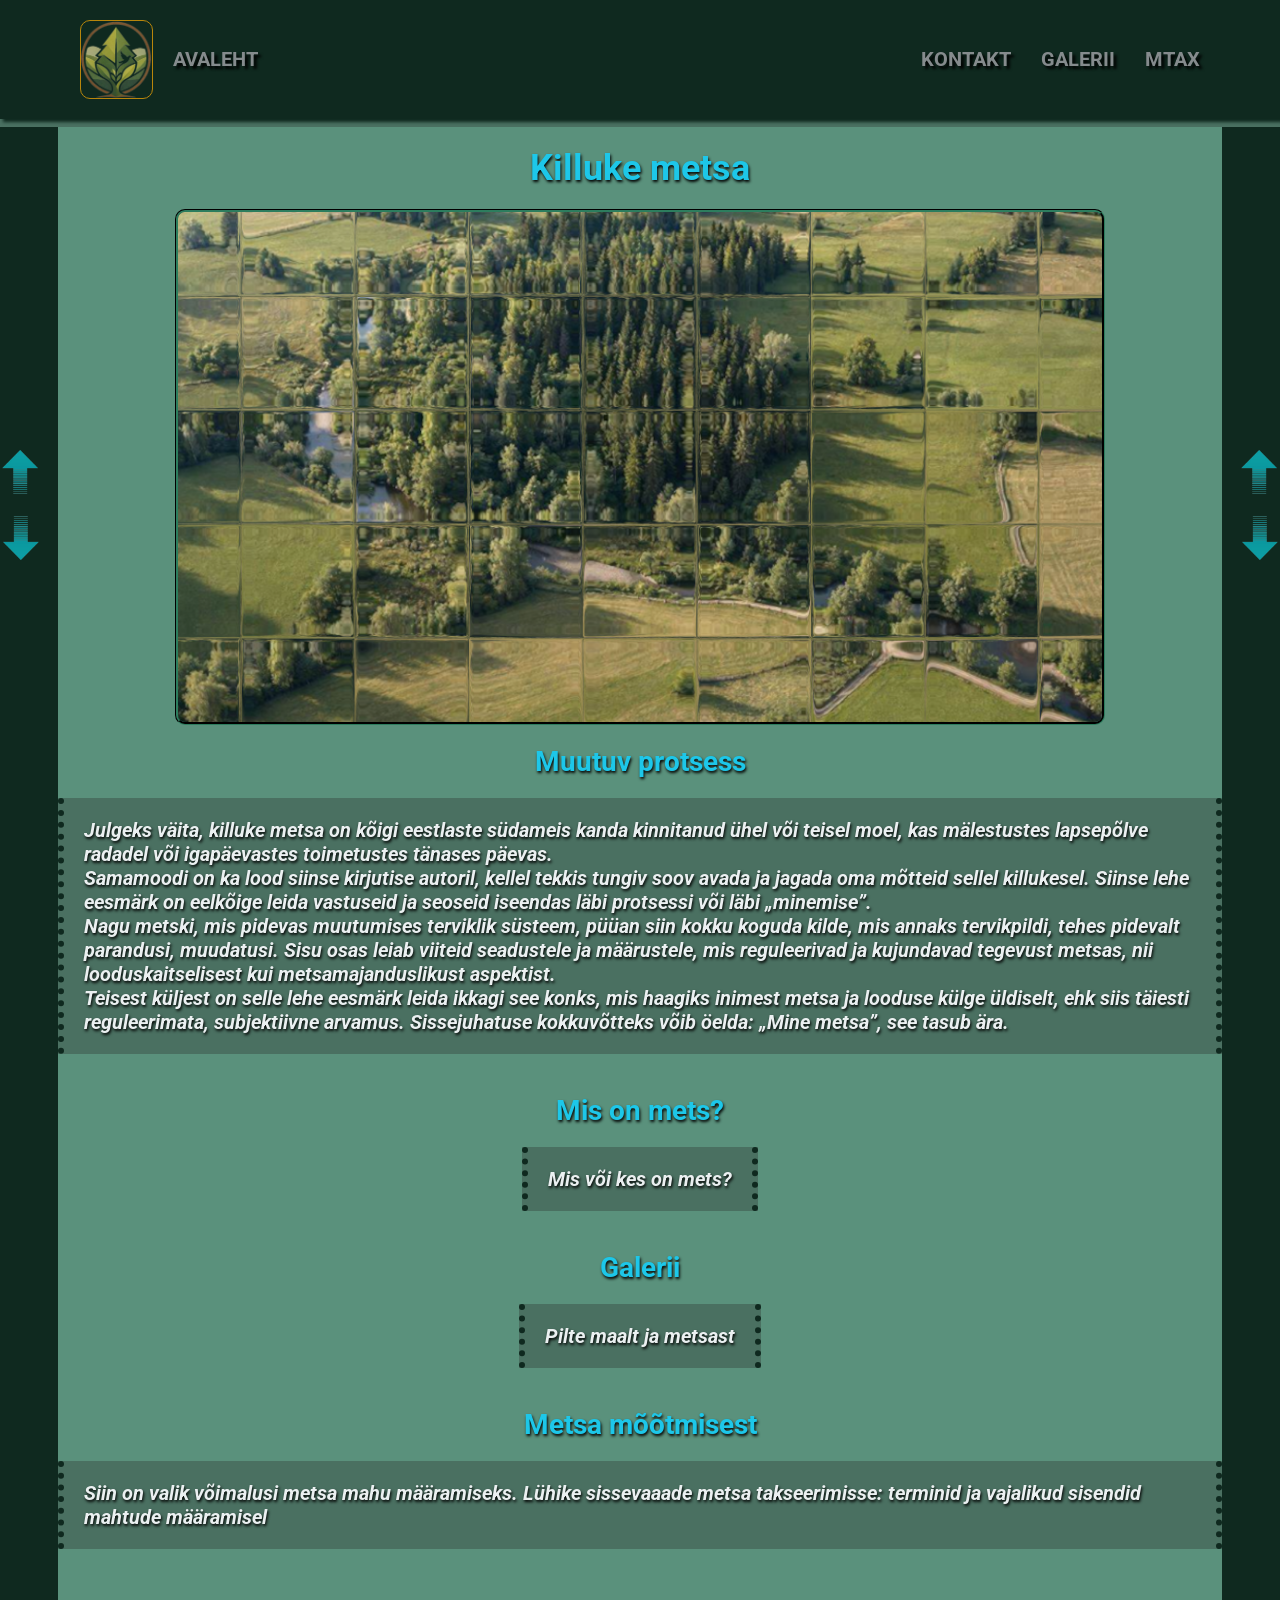
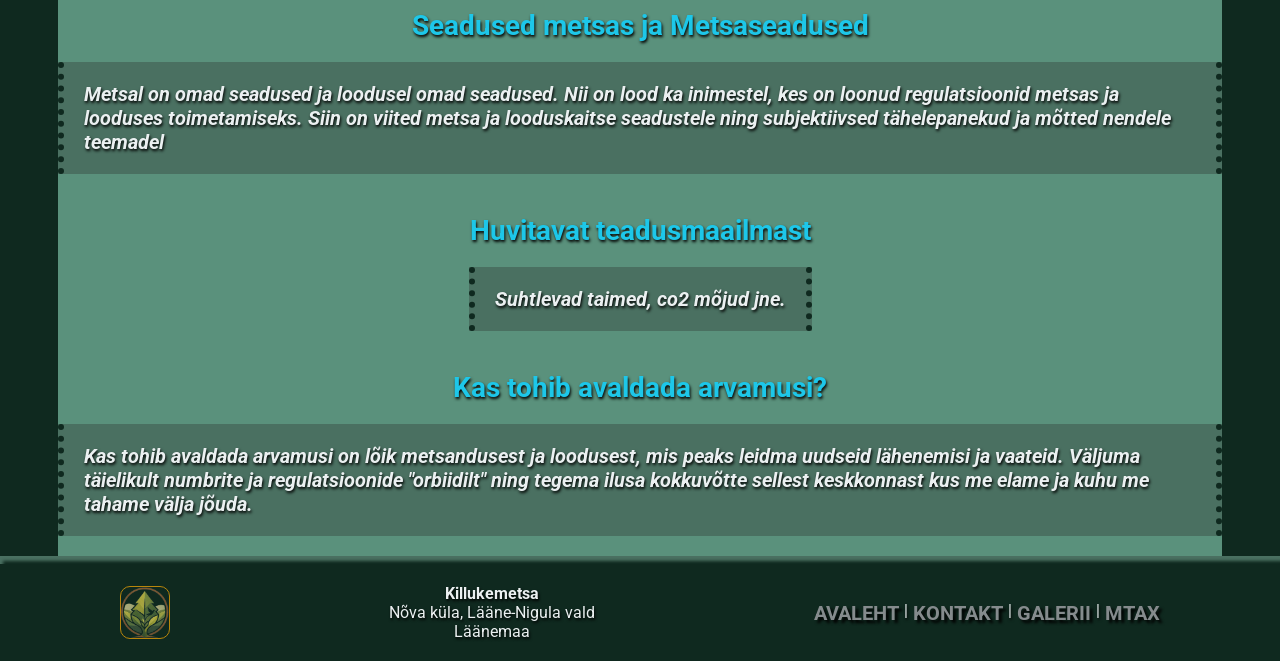
<file: index.html>
<!doctype html>
<html lang="en">
  <head>
    <meta charset="UTF-8" />
    <meta name="viewport" content="width=device-width, initial-scale=1.0" />
    <title>Killuke metsa</title>
    <link rel="stylesheet" href="stiilid/pealehestiil.css" />
    <link rel="preconnect" href="https://fonts.googleapis.com" />
    <link rel="preconnect" href="https://fonts.gstatic.com" crossorigin />
    <link
      href="https://fonts.googleapis.com/css2?family=Roboto:ital,wght@0,100..900;1,100..900&display=swap"
      rel="stylesheet"
    />
  </head>
  <body>
    <header class="header">
      <div class="topnav">
        <div class="topnavImgCont">
          <img
            src="pildid/mainlogo.png"
            class="f__logo-img"
            width="150"
            height="150"
          />
        </div>
        <div class="links">
          <a class="link active" href="index.html">Avaleht</a>
          <a class="link" href="">Kontakt</a>
          <a class="link" href="">Galerii</a>
          <a class="link" href="mtax.html">mTax</a>
        </div>
      </div>
    </header>
    <main class="main">
      <div class="left-nav">
        <div class="leftNav-img-cont">
          <a href="#top">
            <img src="pildid/arrow-up.png" alt="up" />
          </a>
          <a href="#footer-section">
            <img src="pildid/arrow-down.png" alt="down" />
          </a>
        </div>
      </div>
      <div class="middle-main">
        <div class="mainParagraph" id="hero">
          <h1>Killuke metsa</h1>
          <img src="pildid/pealeht-maastik.png" alt="" />
          <h2>Muutuv protsess</h2>
          <h3 class="mainText">
            Julgeks väita, killuke metsa on kõigi eestlaste südameis kanda
            kinnitanud ühel või teisel moel, kas mälestustes lapsepõlve radadel
            või igapäevastes toimetustes tänases päevas. <br />
            Samamoodi on ka lood siinse kirjutise autoril, kellel tekkis tungiv
            soov avada ja jagada oma mõtteid sellel killukesel. Siinse lehe
            eesmärk on eelkõige leida vastuseid ja seoseid iseendas läbi
            protsessi või läbi „minemise”. <br />
            Nagu metski, mis pidevas muutumises terviklik süsteem, püüan siin
            kokku koguda kilde, mis annaks tervikpildi, tehes pidevalt
            parandusi, muudatusi. Sisu osas leiab viiteid seadustele ja
            määrustele, mis reguleerivad ja kujundavad tegevust metsas, nii
            looduskaitselisest kui metsamajanduslikust aspektist. <br />
            Teisest küljest on selle lehe eesmärk leida ikkagi see konks, mis
            haagiks inimest metsa ja looduse külge üldiselt, ehk siis täiesti
            reguleerimata, subjektiivne arvamus. Sissejuhatuse kokkuvõtteks võib
            öelda: „Mine metsa”, see tasub ära.
          </h3>
        </div>
        <div class="mainParagraph" id="mets">
          <h2>Mis on mets?</h2>
          <h3 class="mainText">Mis või kes on mets?</h3>
        </div>
        <div class="mainParagraph" id="galerii">
          <h2>Galerii</h2>
          <h3 class="mainText">Pilte maalt ja metsast</h3>
        </div>
        <div class="mainParagraph" id="mootmine">
          <h2>Metsa mõõtmisest</h2>
          <h3 class="mainText">
            Siin on valik võimalusi metsa mahu määramiseks. Lühike sissevaaade
            metsa takseerimisse: terminid ja vajalikud sisendid mahtude
            määramisel
          </h3>
          <div class="taxCont"></div>
        </div>
        <div class="mainParagraph" id="seadused">
          <h2>Seadused metsas ja Metsaseadused</h2>
          <h3 class="mainText">
            Metsal on omad seadused ja loodusel omad seadused. Nii on lood ka
            inimestel, kes on loonud regulatsioonid metsas ja looduses
            toimetamiseks. Siin on viited metsa ja looduskaitse seadustele ning
            subjektiivsed tähelepanekud ja mõtted nendele teemadel
          </h3>
        </div>
        <div class="mainParagraph" id="teadus">
          <h2>Huvitavat teadusmaailmast</h2>
          <h3 class="mainText">Suhtlevad taimed, co2 mõjud jne.</h3>
        </div>
        <div class="mainParagraph" id="arvamus">
          <h2>Kas tohib avaldada arvamusi?</h2>
          <h3 class="mainText">
            Kas tohib avaldada arvamusi on lõik metsandusest ja loodusest, mis
            peaks leidma uudseid lähenemisi ja vaateid. Väljuma täielikult
            numbrite ja regulatsioonide "orbiidilt" ning tegema ilusa kokkuvõtte
            sellest keskkonnast kus me elame ja kuhu me tahame välja jõuda.
          </h3>
        </div>
      </div>
      <div class="right-nav">
        <div class="rightNav-img-cont">
          <a href="#top">
            <img src="pildid/arrow-up.png" alt="up" />
          </a>
          <a href="#footer-section">
            <img src="pildid/arrow-down.png" alt="down" />
          </a>
        </div>
      </div>
    </main>
    <footer class="footer" id="footer-section">
      <div class="f_container">
        <img
          src="pildid/mainlogo.png"
          class="f__logo-img"
          width="150"
          height="150"
        />
        <div class="address">
          <strong>Killukemetsa</strong>
          <p>Nõva küla, Lääne-Nigula vald</p>
          <p>Läänemaa</p>
        </div>
        <div class="f__nav">
          <a class="link active" href="index.html">AVALEHT</a> |
          <a class="link" href="">KONTAKT</a> |
          <a class="link" href="">GALERII</a> |
          <a class="link" href="mtax.html">MTAX</a>
        </div>
      </div>
    </footer>
  </body>
</html>
</file>
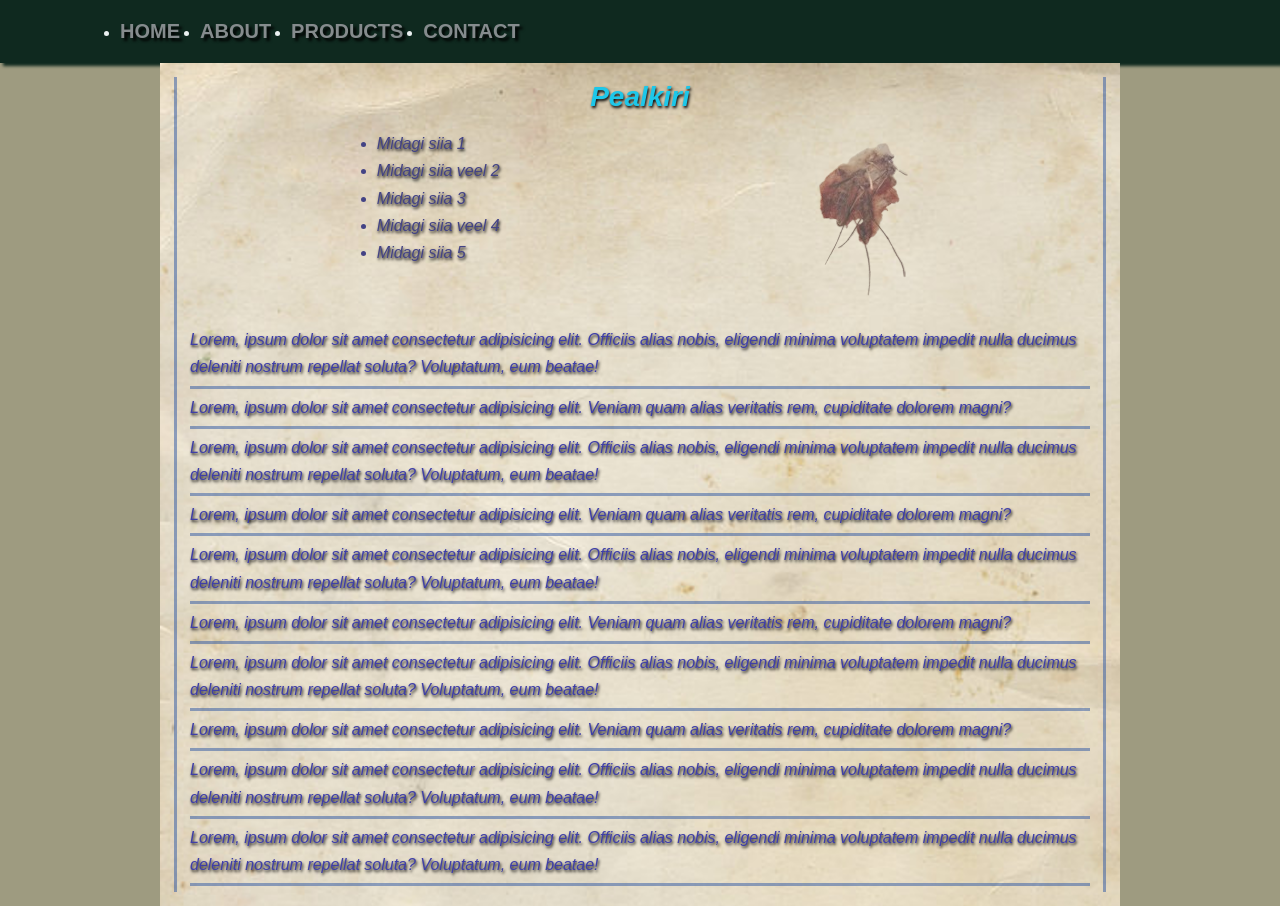
<file: mtax-abi.html>
<!doctype html>
<html lang="en">
  <head>
    <meta charset="UTF-8" />
    <meta name="viewport" content="width=device-width, initial-scale=1.0" />
    <title>mtax abileht</title>
    <link rel="stylesheet" href="stiilid/pealehestiil.css" />
    <link rel="stylesheet" href="stiilid/mtax-abi.css" />
  </head>
  <body>
    <header class="header">
      <nav>
        <ul class="topnav">
          <li class="item"><a class="link" href="mtax.html">Home</a></li>
          <li class="item"><a class="link" href="">About</a></li>
          <li class="item"><a class="link" href="">Products</a></li>
          <li class="item"><a class="link" href="">Contact</a></li>
        </ul>
      </nav>
    </header>
    <main class="abi-cont">
      <section class="abi-section">
        <div class="abi-title">
          <h2>Pealkiri</h2>
          <div class="title-content">
            <ul>
              <li>Midagi siia 1</li>
              <li>Midagi siia veel 2</li>
              <li>Midagi siia 3</li>
              <li>Midagi siia veel 4</li>
              <li>Midagi siia 5</li>
            </ul>
            <img src="pildid/deadMosquito.png" alt="sääsk" />
          </div>
        </div>
        <div class="abi-context">
          <p>
            Lorem, ipsum dolor sit amet consectetur adipisicing elit. Officiis
            alias nobis, eligendi minima voluptatem impedit nulla ducimus
            deleniti nostrum repellat soluta? Voluptatum, eum beatae!
          </p>
          <p>
            Lorem, ipsum dolor sit amet consectetur adipisicing elit. Veniam
            quam alias veritatis rem, cupiditate dolorem magni?
          </p>
          <p>
            Lorem, ipsum dolor sit amet consectetur adipisicing elit. Officiis
            alias nobis, eligendi minima voluptatem impedit nulla ducimus
            deleniti nostrum repellat soluta? Voluptatum, eum beatae!
          </p>
          <p>
            Lorem, ipsum dolor sit amet consectetur adipisicing elit. Veniam
            quam alias veritatis rem, cupiditate dolorem magni?
          </p>
          <p>
            Lorem, ipsum dolor sit amet consectetur adipisicing elit. Officiis
            alias nobis, eligendi minima voluptatem impedit nulla ducimus
            deleniti nostrum repellat soluta? Voluptatum, eum beatae!
          </p>
          <p>
            Lorem, ipsum dolor sit amet consectetur adipisicing elit. Veniam
            quam alias veritatis rem, cupiditate dolorem magni?
          </p>
          <p>
            Lorem, ipsum dolor sit amet consectetur adipisicing elit. Officiis
            alias nobis, eligendi minima voluptatem impedit nulla ducimus
            deleniti nostrum repellat soluta? Voluptatum, eum beatae!
          </p>
          <p>
            Lorem, ipsum dolor sit amet consectetur adipisicing elit. Veniam
            quam alias veritatis rem, cupiditate dolorem magni?
          </p>
          <p>
            Lorem, ipsum dolor sit amet consectetur adipisicing elit. Officiis
            alias nobis, eligendi minima voluptatem impedit nulla ducimus
            deleniti nostrum repellat soluta? Voluptatum, eum beatae!
          </p>
          <p>
            Lorem, ipsum dolor sit amet consectetur adipisicing elit. Officiis
            alias nobis, eligendi minima voluptatem impedit nulla ducimus
            deleniti nostrum repellat soluta? Voluptatum, eum beatae!
          </p>
        </div>
      </section>
    </main>
  </body>
</html>
</file>
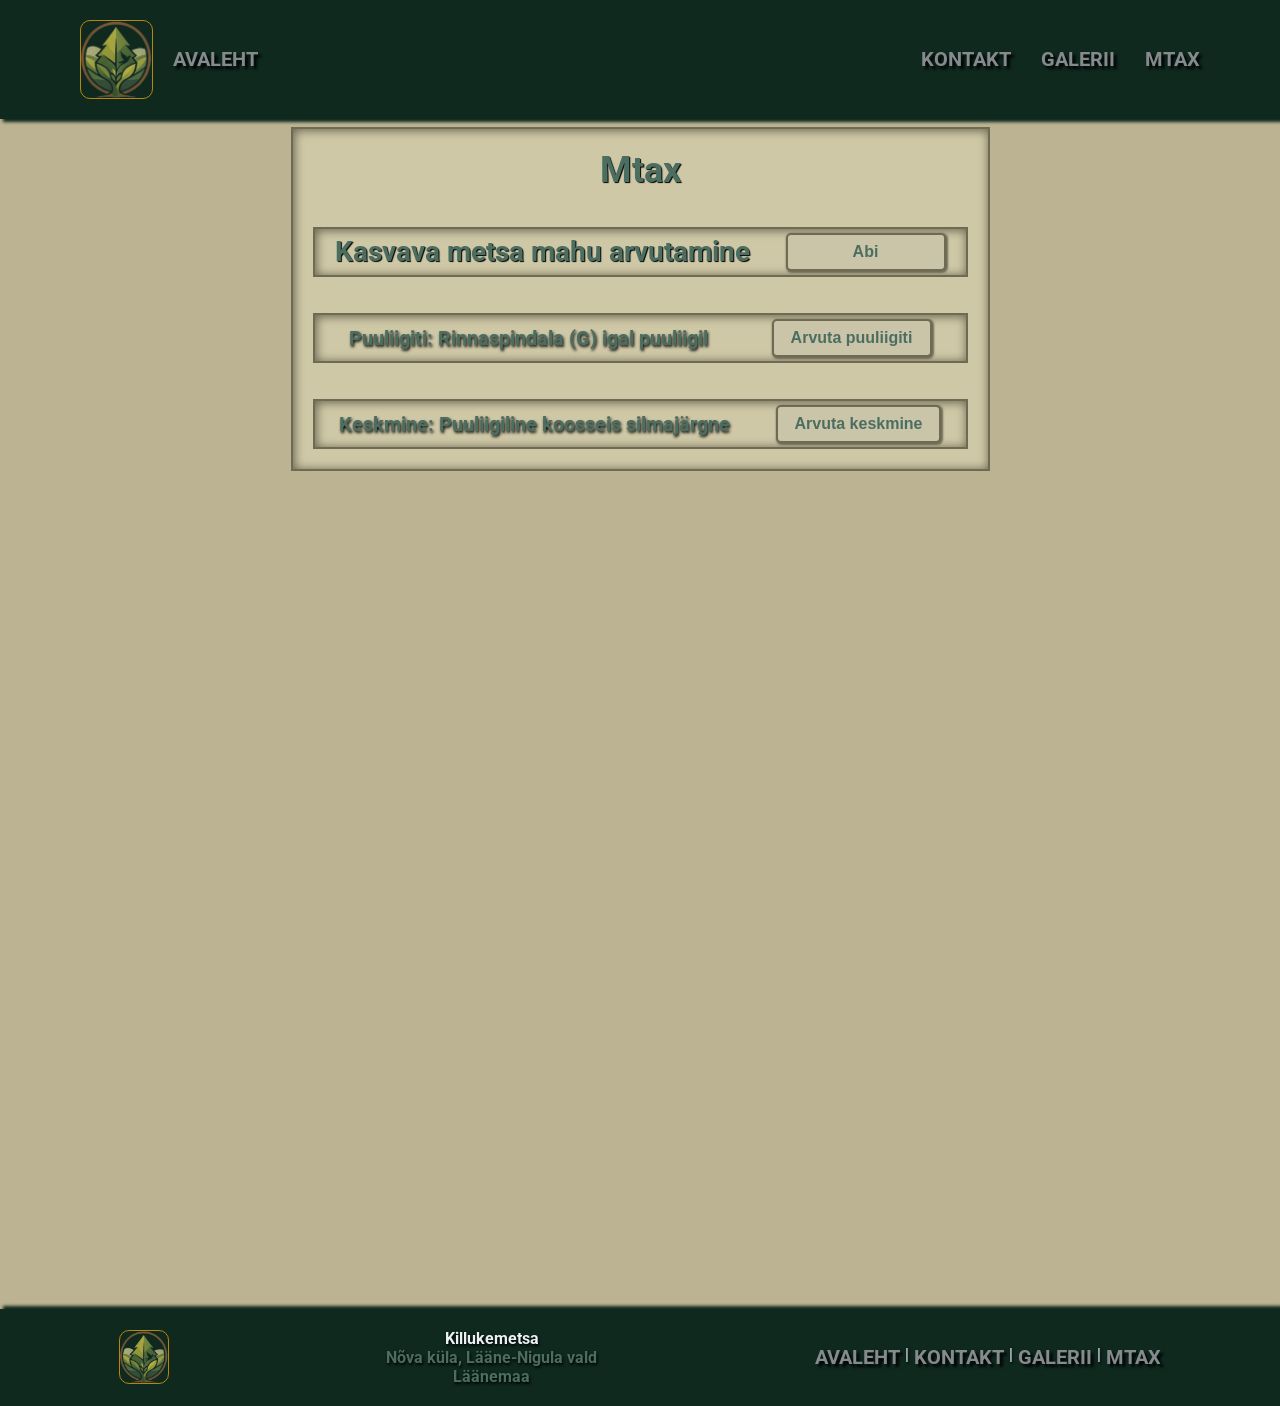
<file: mtax.html>
<!doctype html>
<html lang="en">
  <head>
    <meta charset="UTF-8" />
    <meta name="viewport" content="width=device-width, initial-scale=1.0" />
    <title>Mtax - Tagavara arvutamise aplikatsioon</title>
    <link rel="stylesheet" href="stiilid/pealehestiil.css" />
    <link rel="stylesheet" href="stiilid/mtaxstiil.css" />
    <link rel="preconnect" href="https://fonts.googleapis.com" />
    <link rel="preconnect" href="https://fonts.gstatic.com" crossorigin />
    <link
      href="https://fonts.googleapis.com/css2?family=Roboto:ital,wght@0,100..900;1,100..900&display=swap"
      rel="stylesheet"
    />
    <script src="scriptid/mtaxImport.js" type="module" defer></script>
  </head>
  <body>
    <header class="header">
      <div class="topnav">
        <div class="topnavImgCont">
          <img
            src="pildid/mainlogo.png"
            class="f__logo-img"
            width="150"
            height="150"
          />
        </div>
        <div class="links">
          <a class="link" href="index.html">Avaleht</a>
          <a class="link" href="">Kontakt</a>
          <a class="link" href="">Galerii</a>
          <a class="link active" href="mtax.html">mTax</a>
        </div>
      </div>
    </header>
    <main class="main">
      <div class="mtaxPea">
        <h1>Mtax</h1>
        <div class="mtaxPeaConts">
          <h2>Kasvava metsa mahu arvutamine</h2>
          <button id="abiBtn">Abi</button>
        </div>
        <div class="mtaxPeaConts">
          <h3>Puuliigiti: Rinnaspindala (G) igal puuliigil</h3>
          <button id="puuliigitiNupp">Arvuta puuliigiti</button>
        </div>
        <div class="mtaxPeaConts">
          <h3>Keskmine: Puuliigiline koosseis silmajärgne</h3>
          <button id="keskmineNupp">Arvuta keskmine</button>
        </div>
      </div>
      <div class="mtaxKeha" id="koguKehaPl">
        <h3>Mahu arvutamine puuliigiti</h3>
        <div class="kokkuPuud">
          <div class="kokkuPuuCont">
            <p>Enamus plk</p>
            <p class="labels" id="liigitiEnamusPlk"></p>
          </div>
          <div class="kokkuPuuCont">
            <p>Pind/ha__.</p>
            <input type="text" id="liigitiInputPind" value="0" />
          </div>
          <div class="kokkuPuuCont">
            <p>G kokku__.</p>
            <p class="labels" id="liigitiGkokku"></p>
          </div>
          <div class="kokkuPuuCont">
            <p>T kokku__.</p>
            <p class="labels" id="liigitiTkokku"></p>
          </div>
          <div class="kokkuPuuCont">
            <p>M kokku/ha</p>
            <p class="labels" id="liigitiMkokkuHa"></p>
          </div>
          <div class="kokkuPuuCont">
            <p>M kokku/pind</p>
            <p class="labels" id="liigitiMkokkuPind"></p>
          </div>
        </div>
        <div class="koosseisCont">
          <p>Koosseis</p>
          <p class="koosseisLbl" id="liigitiKooseis"></p>
        </div>
        <div class="lisaPuuCont">
          <p>Puu______.</p>
          <p>H/6-35m__.</p>
          <p>G/m2 ha__.</p>
          <p>T________.</p>
          <p>M/tm/ha__.</p>
          <button id="liigitiLisapuuBtn">Lisa puu_.</button>
        </div>
        <div class="mtaxKeha" id="liigitiValipuuMainCont">
          <div id="liigitiValiPuuContainer">
            <div class="valiLiigitiPuuPanel">
              <select name="liigitiPlkValik">
                <option value="Ma">Ma</option>
                <option value="Ku">Ku</option>
                <option value="Ks">Ks</option>
                <option value="Hb">Hb</option>
                <option value="Lm">Lm</option>
                <option value="Lv">Lv</option>
                <option value="Ta">Ta</option>
                <option value="Sa">Sa</option>
                <option value="Va">Va</option>
                <option value="Pn">Pn</option>
              </select>
              <input type="text" name="liigitiHinput" placeholder="-H-" />
              <input type="text" name="liigitiGinput" placeholder="-G-" />
              <p class="labels"></p>
              <p class="labels"></p>
              <button>Kinnita</button>
            </div>
          </div>
          <div class="arvutaKokkuCont">
            <button id="liigitiArvutaKokkuBtn">Arvuta kokku</button>
            <button id="liigitiTuhistaBtn">Tühista</button>
            <button id="liigitiAlgusesseBtn">Alusta uuesti</button>
          </div>
        </div>
      </div>
      <div class="mtaxKeha" id="koguKehaKesk">
        <h3>Mahu arvutamine koosseisu järgi</h3>
        <div class="kokkuPuud">
          <div class="kokkuPuuCont">
            <p>Enamus plk</p>
            <p class="labels" id="keskEnamusPlk"></p>
          </div>
          <div class="kokkuPuuCont">
            <p>Pind/ha__.</p>
            <input type="text" id="keskInputPind" value="0" />
          </div>
          <div class="kokkuPuuCont">
            <p>G Sisend__.</p>
            <input type="text" id="keskGkokku" value="0" required />
          </div>
          <div class="kokkuPuuCont">
            <p>T kokku__.</p>
            <p class="labels" id="keskTkokku"></p>
          </div>
          <div class="kokkuPuuCont">
            <p>M kokku/ha</p>
            <p class="labels" id="keskMkokkuHa"></p>
          </div>
          <div class="kokkuPuuCont">
            <p>M kokku/pind</p>
            <p class="labels" id="keskMkokkuPind"></p>
          </div>
        </div>
        <div class="koosseisCont">
          <p>Koosseis</p>
          <p class="koosseisLbl" id="keskKooseis"></p>
        </div>
        <div class="lisaPuuCont">
          <p>__Puuliik_.</p>
          <p>koefitsent(100%).</p>
          <p>_H(6-35m)_.</p>
          <button id="keskLisapuuBtn">Lisa puu_.</button>
        </div>
        <div class="mtaxKeha" id="keskValipuuMainCont">
          <div id="keskValiPuuContainer">
            <div class="valiKeskPuuPanel">
              <select name="keskPlkValik">
                <option value="Ma">Ma</option>
                <option value="Ku">Ku</option>
                <option value="Ks">Ks</option>
                <option value="Hb">Hb</option>
                <option value="Lm">Lm</option>
                <option value="Lv">Lv</option>
                <option value="Ta">Ta</option>
                <option value="Sa">Sa</option>
                <option value="Va">Va</option>
                <option value="Pn">Pn</option>
              </select>
              <input
                type="text"
                name="keskKoefInput"
                placeholder="Koef"
                required
              />
              <input type="text" name="keskHinput" placeholder="-H-" required />
              <button class="keskKinnitaBtns">Kinnita</button>
            </div>
          </div>
          <div class="arvutaKokkuCont">
            <button id="keskArvutaKokkuBtn">Arvuta kokku</button>
            <button id="keskTuhistaBtn">Tühista</button>
            <button id="keskAlgusesseBtn">Alusta uuesti</button>
          </div>
        </div>
      </div>
    </main>
    <footer class="footer">
      <div class="f_container">
        <img
          src="pildid/mainlogo.png"
          class="f__logo-img"
          width="150"
          height="150"
        />
        <div class="address">
          <strong>Killukemetsa</strong>
          <p>Nõva küla, Lääne-Nigula vald</p>
          <p>Läänemaa</p>
        </div>
        <div class="f__nav">
          <a class="link" href="index.html">AVALEHT</a> |
          <a class="link" href="">KONTAKT</a> |
          <a class="link" href="">GALERII</a> |
          <a class="link active" href="mtax.html">MTAX</a>
        </div>
      </div>
    </footer>
  </body>
</html>
</file>
<file: stiilid/pealehestiil.css>
:root {
  --light-color: rgb(90, 145, 124);
  --middle-color: rgb(74, 112, 97);
  --dark-color: rgb(15, 41, 31);
  --articleSpacing: 62px;
  --contSpacing: 36px;
  --elemSpacing: 20px;
  --lineSpacing: 8px;
  --img-block: calc(150/16 * 1rem);
  --p-fontsize: calc(10/16 * 1rem);
  --h1-fontsize: calc(22/16 * 1rem);
  --h2-fontsize: calc(18/16 * 1rem);
  --h3-fontsize: calc(14/16 * 1rem);
  @media (width >= calc(600/16*1rem)) {
    --img-block: calc(480/16 * 1rem);
    --h1-fontsize: calc(36/16 * 1rem);
    --h2-fontsize: calc(28/16 * 1rem);
    --h3-fontsize: calc(20/16 * 1rem);
    --p-fontsize: calc(16/16 * 1rem);
  }
}
html {
  scroll-behavior: smooth;
}
*,
*::before,
*::after {
  box-sizing: border-box;
}
* {
  margin: 0;
}
body {
  text-align: center;
  font-family: Roboto, Arial, Helvetica, sans-serif;
  background-color: var(--middle-color);
  color: rgb(235, 240, 241);
  text-shadow: 1px 2px 3px black;
}
h1 {
  color: rgb(29, 199, 233);
  font-size: var(--h1-fontsize);
  text-align: center;
}
h2 {
  color: rgb(29, 199, 233);
  font-size: var(--h2-fontsize);
  text-align: center;
}
h3 {
  font-size: var(--h3-fontsize);
}
strong {
  font-size: var(--font-size-small);
}
a {
  text-decoration: none;
}
p,
li {
  font-size: var(--p-fontsize);
}

img,
picture,
svg {
  max-width: 100%;
  height: auto;
  display: block;
}
.header {
  background-color: var(--dark-color);
  box-shadow: 3px 3px 3px var(--dark-color);
  padding: 20px;
}
.topnav {
  max-width: 70rem;
  margin-inline: auto;
  display: flex;
  align-items: center;
  flex-wrap: wrap;
  gap: 20px;
}
.topnavImgCont {
  flex: 1;
  min-width: 1rem;
  max-width: 5rem;
  img {
    width: 100%;
    border-radius: 10px;
    border: 1px solid darkgoldenrod;
  }
}
.links {
  list-style-type: none;
  flex: 14;
  display: flex;
  flex-wrap: wrap;
  gap: 10px;
  @media (width >= 50rem) {
    gap: 30px;
  }
}

.link {
  color: rgb(133, 139, 141);
  text-shadow: 3px 3px 3px black;
  font-size: 0.75rem; /* 14px */
  font-weight: 700;
  text-transform: uppercase;
  &:hover {
    background-color: #7e6111;
  }
  /* 800 px */
  @media (width >= 50rem) {
    font-size: 1.25rem; /* 20px */
    &:first-child {
      margin-inline-end: auto;
    }
  }
}

.main {
  margin-top: var(--lineSpacing);
  margin-bottom: var(--lineSpacing);
  display: flex;
}
.left-nav {
  position: relative;
  background-color: var(--dark-color);
  flex: 1;
}
.leftNav-img-cont {
  position: fixed;
  top: 50%;
  left: 0;
  display: flex;
  flex-direction: column;
  gap: var(--elemSpacing);
  a {
    width: 5%;
  }
  @media (width >= 50rem) {
    a {
      width: 15%;
    }
  }
}
.middle-main {
  background-color: var(--light-color);
  flex: 20;
}
.right-nav {
  position: relative;
  background-color: var(--dark-color);
  flex: 1;
  @media (width <= 50rem) {
    flex: 0;
  }
}
.rightNav-img-cont {
  position: fixed;
  top: 50%;
  right: 0;
  display: flex;
  flex-direction: column;
  align-items: flex-end;
  gap: var(--elemSpacing);
  a {
    width: 15%;
  }
  @media (width <= 50rem) {
    visibility: hidden;
  }
}
.mainText {
  background-color: var(--middle-color);
  text-align: left;
  padding: var(--elemSpacing);
  font-style: italic;
  border-left: 6px dotted var(--dark-color);
  border-right: 6px dotted var(--dark-color);
}
.mainParagraph {
  padding: var(--elemSpacing) 0;
  display: flex;
  flex-direction: column;
  gap: var(--elemSpacing);
  align-items: center;
}
#hero img {
  border: 3px groove var(--dark-color);
  border-radius: 10px;
  width: 80%;
}
.taxCont {
}
.footer {
  background-color: var(--dark-color);
  box-shadow: 3px -3px 3px var(--dark-color);
  padding: 20px;
  z-index: 10;
}
.f_container {
  max-width: 80rem;
  margin-inline: auto;
  display: flex;
  align-items: center;
  justify-content: space-around;
  flex-wrap: wrap;
  gap: 10px;
  @media (width >= 50rem) {
    gap: 20px;
  }
}
.f_container img {
  width: calc(20 / 16 * 1rem);
  @media (width >= calc(600/16*1rem)) {
    width: calc(50 / 16 * 1rem);
  }
  border-radius: 10px;
  border: 1px solid darkgoldenrod;
}
.f__nav {
  display: flex;
  gap: 5px;
  flex-wrap: wrap;
}
</file>
<file: stiilid/mtax-abi.css>
body {
  background-color: #9e9b80;
}
.abi-cont {
  background: no-repeat url("/pildid/vanapaber.png");
  font-style: italic;
  line-height: 1.7rem;
  max-width: 60rem;
  margin-inline: auto;
  padding: 20px 30px;
  position: relative;
  @media (width <= 50rem) {
    img {
      width: 20%;
      height: 100%;
      object-fit: cover;
    }
  }
  @media (width <= 25rem) {
    line-height: 1rem;
  }
}
.abi-cont::after {
  content: "";
  position: absolute;
  top: 14px;
  left: 14px;
  width: calc(100% - 28px);
  height: calc(100% - 28px);
  border-left: 3px solid rgba(45, 87, 163, 0.5);
  border-right: 3px solid rgba(45, 87, 163, 0.5);
}
.abi-section {
  display: flex;
  flex-direction: column;
  gap: 20px;
}
.abi-title {
  display: flex;
  flex-direction: column;
  gap: 20px;
  color: rgb(67, 67, 133);
  ul {
    text-align: left;
  }
}
.title-content {
  display: flex;
  justify-content: space-around;
  flex-wrap: wrap;
  img {
    opacity: 0.7;
  }
}
.abi-context {
  text-align: left;
  color: rgb(62, 62, 168);
  p {
    border-bottom: 3px solid rgba(45, 87, 163, 0.5);
    padding: 5px 0;
  }
}
</file>
<file: stiilid/mtaxstiil.css>
:root {
  --light-color: rgb(78, 119, 103);
  --middle-color: rgb(76, 110, 97);
  --dark-color: rgb(15, 41, 31);
  --btnBack: rgb(202, 196, 169);
  --btnHover: rgb(238, 233, 208);
  --btnActive: rgb(241, 217, 96);
  --articleSpacing: 62px;
  --contSpacing: 36px;
  --elemSpacing: 20px;
  --smallSpacing: 10px;
  --img-block: calc(150/16 * 1rem);
  --p-fontsize: calc(10/16 * 1rem);
  --h1-fontsize: calc(22/16 * 1rem);
  --h2-fontsize: calc(18/16 * 1rem);
  --h3-fontsize: calc(14/16 * 1rem);
  @media (width >= calc(600/16*1rem)) {
    --img-block: calc(480/16 * 1rem);
    --h1-fontsize: calc(36/16 * 1rem);
    --h2-fontsize: calc(28/16 * 1rem);
    --h3-fontsize: calc(20/16 * 1rem);
    --p-fontsize: calc(16/16 * 1rem);
  }
}
*,
*::before,
*::after {
  box-sizing: border-box;
}
* {
  margin: 0;
}
body {
  text-align: center;
  font-family: Roboto, Arial, Helvetica, sans-serif;
  background-color: rgb(187, 179, 145);
}
h1 {
  color: var(--middle-color);
  font-size: var(--h1-fontsize);
  text-shadow: 1px 1px 1px black;
  text-align: center;
}
h2 {
  /* color: rgb(235, 240, 241); */
  color: var(--middle-color);
  font-size: var(--h2-fontsize);
  text-shadow: 1px 1px 1px black;
  text-align: center;
}
h3 {
  color: var(--middle-color);
  font-size: var(--h3-fontsize);
}
strong {
  font-size: var(--font-size-small);
}
a {
  text-decoration: none;
}
img {
  max-width: 100%;
  height: auto;
  display: block;
}
p,
button,
label {
  color: var(--middle-color);
  font-size: var(--p-fontsize);
  font-weight: bold;
}
button {
  padding: 8px 16px 8px 16px;
  box-shadow: 1px 1px 2px 1px rgba(110, 106, 84);
  border: 2px solid rgb(110, 106, 84);
  border-radius: 5px;
  background-color: var(--btnBack);
}
button:hover {
  background-color: var(--btnHover);
  cursor: pointer;
}
button:active {
  background-color: var(--btnActive);
}
button:disabled {
  opacity: 0.3;
}
input,
select {
  color: var(--dark-color);
  font-size: var(--p-fontsize);
  field-sizing: content;
  padding: 8px 16px 8px 16px;
  box-shadow: 1px 1px 2px 1px rgba(110, 106, 84);
  border: 2px solid rgb(110, 106, 84);
  border-radius: 5px;
  background-color: var(--btnHover);
}
.main {
  display: flex;
  flex-direction: column;
  gap: var(--contSpacing);
}
.mtaxPea {
  order: 1;
  margin: 0 auto;
  display: flex;
  flex-direction: column;
  background-color: rgb(207, 200, 167);
  box-shadow: inset 1px 1px 10px 1px rgba(110, 106, 84);
  border: 2px solid rgb(110, 106, 84);
  gap: var(--contSpacing);
  padding: var(--elemSpacing);
}
.mtaxPeaConts {
  background-color: rgb(207, 200, 167);
  box-shadow: inset 1px 1px 10px 1px rgba(110, 106, 84);
  border: 2px solid rgb(110, 106, 84);
  padding: 0 var(--elemSpacing);
  min-height: 50px;
  display: flex;
  gap: var(--contSpacing);
  align-items: center;
  justify-content: space-around;
  flex-wrap: wrap;
}
.mtaxPeaConts button {
  min-width: 160px;
}
.mtaxKeha {
  display: flex;
  flex-direction: column;
  gap: var(--elemSpacing);
  padding: var(--elemSpacing);
  background-color: rgb(207, 200, 167);
  box-shadow: inset 1px 1px 10px 1px rgba(110, 106, 84);
  border: 2px solid rgb(110, 106, 84);
}
#koguKehaPl {
  order: 2;
}
#koguKehaKesk {
  order: 3;
}
.labels {
  padding: 8px 16px 8px 16px;
  box-shadow: 1px 1px 2px 1px rgba(110, 106, 84);
  border: 2px solid rgb(110, 106, 84);
  border-radius: 5px;
  background-color: var(--btnBack);
  min-height: var(--contSpacing);
}
.kokkuPuud {
  display: flex;
  gap: var(--elemSpacing);
  justify-content: center;
  align-items: center;
  flex-wrap: wrap;
}
.kokkuPuuCont {
  display: flex;
  flex-direction: column;
  gap: var(--smallSpacing);
}
.koosseisCont {
  display: flex;
  justify-content: center;
  gap: 5px;
  align-items: center;
  flex-wrap: wrap;
}
.koosseisLbl {
  min-height: 24px;
  min-width: 250px;
  padding: 4px 16px 4px 16px;
  box-shadow: 1px 1px 2px 1px rgba(110, 106, 84);
  border: 2px solid rgb(110, 106, 84);
  border-radius: 5px;
  background-color: var(--btnBack);
}
.lisaPuuCont {
  display: flex;
  align-items: center;
  justify-content: center;
  gap: var(--elemSpacing);
}
.valiLiigitiPuuPanel {
  display: flex;
  gap: var(--elemSpacing);
  justify-content: center;
  align-items: center;
  flex-wrap: wrap;
}
.valiKeskPuuPanel {
  display: flex;
  gap: var(--elemSpacing);
  justify-content: center;
  align-items: center;
  flex-wrap: wrap;
}
.valiLiigitiPuuPanel > * {
  min-width: 85px;
}
.valiKeskPuuPanel > * {
  min-width: 85px;
}
.arvutaKokkuCont {
  display: flex;
  justify-content: center;
  gap: var(--smallSpacing);
}
</file>
